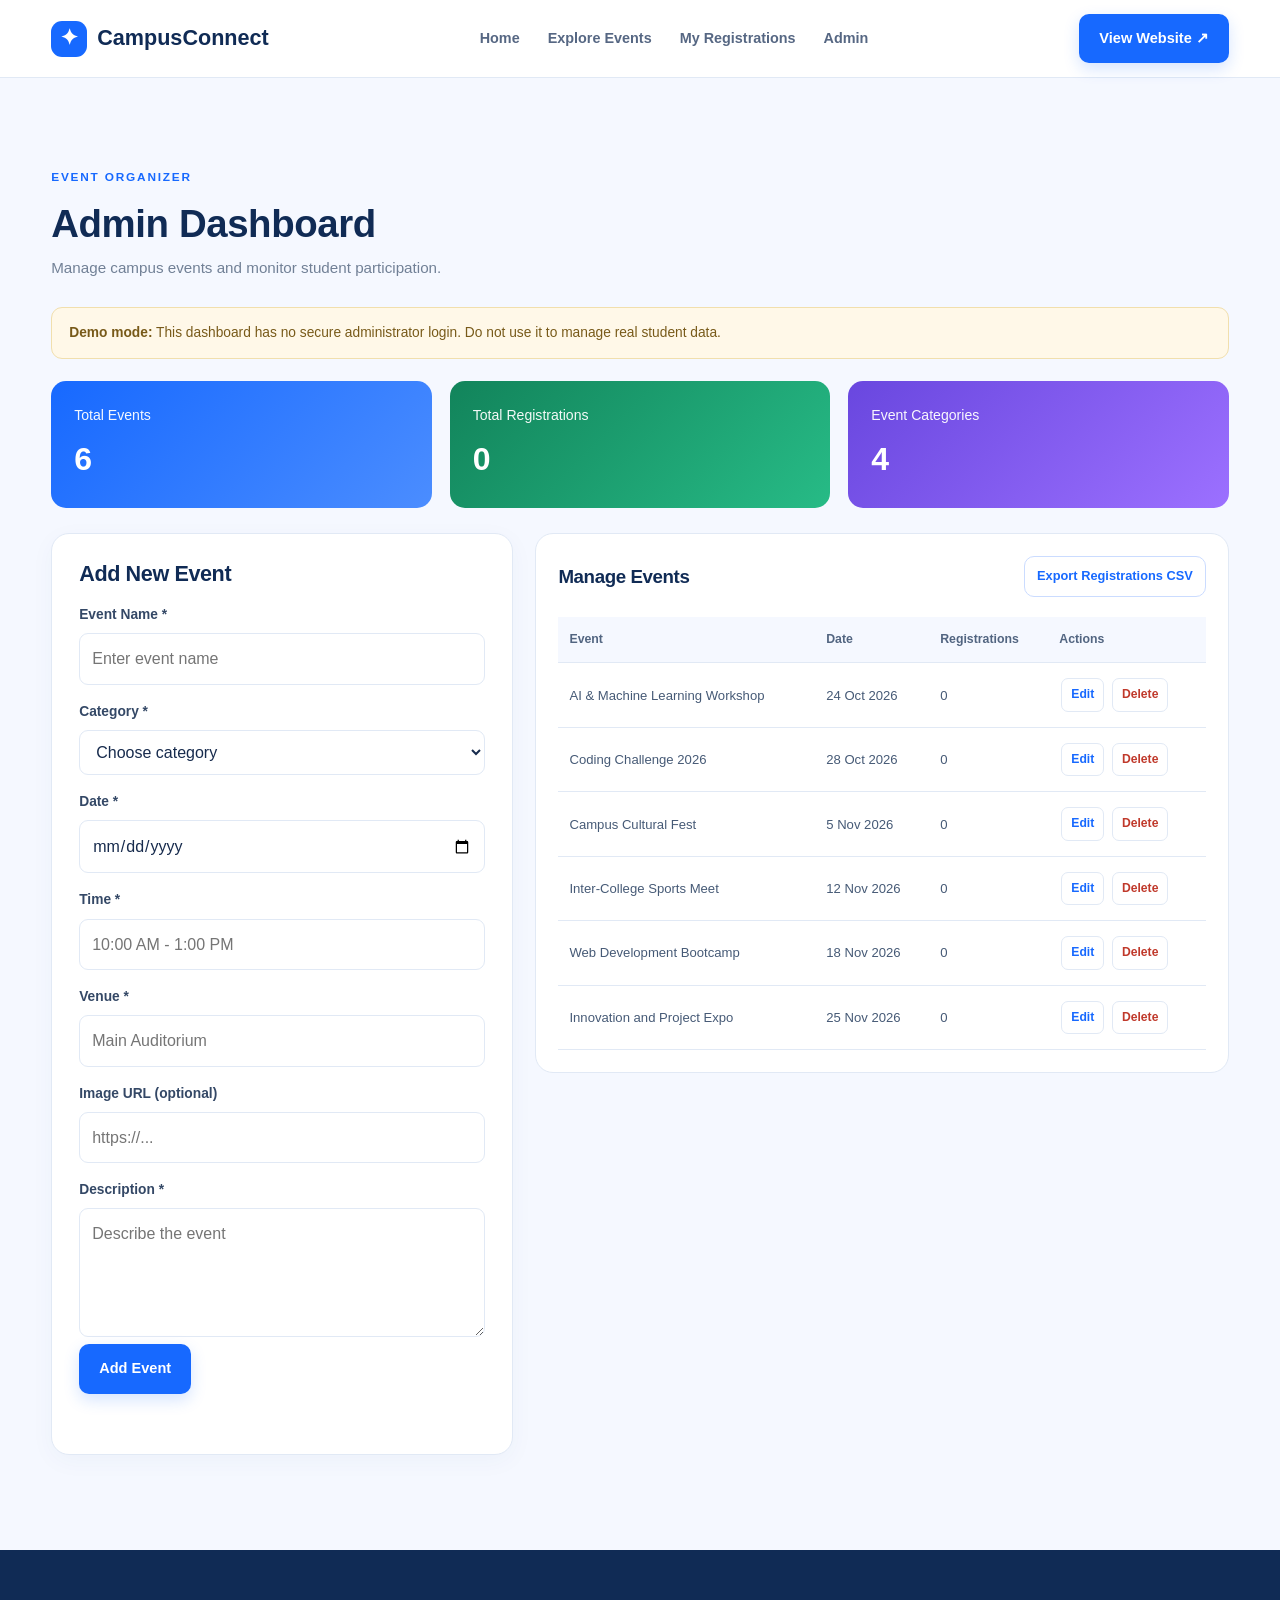
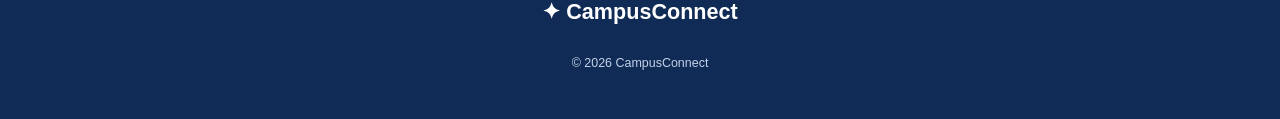
<file: admin.html>
<!DOCTYPE html>
<html lang="en">
<head>
    <meta charset="UTF-8">
    <meta name="viewport" content="width=device-width, initial-scale=1.0">
    <title>Admin Dashboard | CampusConnect</title>
    <link rel="stylesheet" href="css/style.css">
</head>
<body>
    <header class="navbar">
        <a href="index.html" class="brand"><span class="brand-icon">✦</span> CampusConnect</a>
        <button class="menu-toggle" id="menuToggle" aria-label="Toggle navigation">☰</button>
        <nav class="nav-links" id="navLinks">
            <a href="index.html">Home</a><a href="events.html">Explore Events</a>
            <a href="registrations.html">My Registrations</a><a href="admin.html">Admin</a>
        </nav>
        <a href="events.html" class="btn btn-primary nav-cta">View Website ↗</a>
    </header>

    <main class="section content-section">
        <div class="section-heading">
            <div><span class="eyebrow">EVENT ORGANIZER</span><h2>Admin Dashboard</h2><p>Manage campus events and monitor student participation.</p></div>
        </div>

        <div class="admin-notice">
            <strong>Demo mode:</strong> This dashboard has no secure administrator login.
            Do not use it to manage real student data.
        </div>

        <div class="admin-stats">
            <div class="admin-stat"><span>Total Events</span><strong id="adminTotalEvents">0</strong></div>
            <div class="admin-stat"><span>Total Registrations</span><strong id="adminTotalRegistrations">0</strong></div>
            <div class="admin-stat"><span>Event Categories</span><strong id="adminCategories">0</strong></div>
        </div>

        <div class="admin-layout">
            <form id="addEventForm" class="form-card">
                <h3 id="adminFormTitle">Add New Event</h3>

                <label for="newEventName">Event Name *</label>
                <input id="newEventName" required placeholder="Enter event name">

                <label for="newEventCategory">Category *</label>
                <select id="newEventCategory" required>
                    <option value="">Choose category</option>
                    <option>Technical</option><option>Cultural</option>
                    <option>Sports</option><option>Workshop</option>
                </select>

                <label for="newEventDate">Date *</label>
                <input type="date" id="newEventDate" required>

                <label for="newEventTime">Time *</label>
                <input id="newEventTime" required placeholder="10:00 AM - 1:00 PM">

                <label for="newEventVenue">Venue *</label>
                <input id="newEventVenue" required placeholder="Main Auditorium">

                <label for="newEventImage">Image URL (optional)</label>
                <input type="url" id="newEventImage" placeholder="https://...">

                <label for="newEventDescription">Description *</label>
                <textarea id="newEventDescription" rows="4" required placeholder="Describe the event"></textarea>

                <div class="form-actions">
                    <button type="submit" class="btn btn-primary" id="saveEventButton">Add Event</button>
                    <button type="button" class="btn btn-outline hidden" id="cancelEditButton">Cancel</button>
                </div>
                <p id="adminMessage" class="form-message" role="status"></p>
            </form>

            <div class="admin-table-card">
                <div class="table-heading">
                    <h3>Manage Events</h3>
                    <button id="exportRegistrations" class="btn btn-outline" type="button">Export Registrations CSV</button>
                </div>
                <div class="table-scroll">
                    <table>
                        <thead><tr><th>Event</th><th>Date</th><th>Registrations</th><th>Actions</th></tr></thead>
                        <tbody id="adminEventTable"></tbody>
                    </table>
                </div>
            </div>
        </div>
    </main>

    <footer class="footer">
        <a href="index.html" class="brand footer-brand">✦ CampusConnect</a>
        <p class="copyright">© <span id="currentYear"></span> CampusConnect</p>
    </footer>
    <div id="toast" class="toast" role="status" aria-live="polite"></div>

    <script src="js/events.js"></script>
    <script src="js/registration.js"></script>
    <script src="js/main.js"></script>
</body>
</html>
</file>
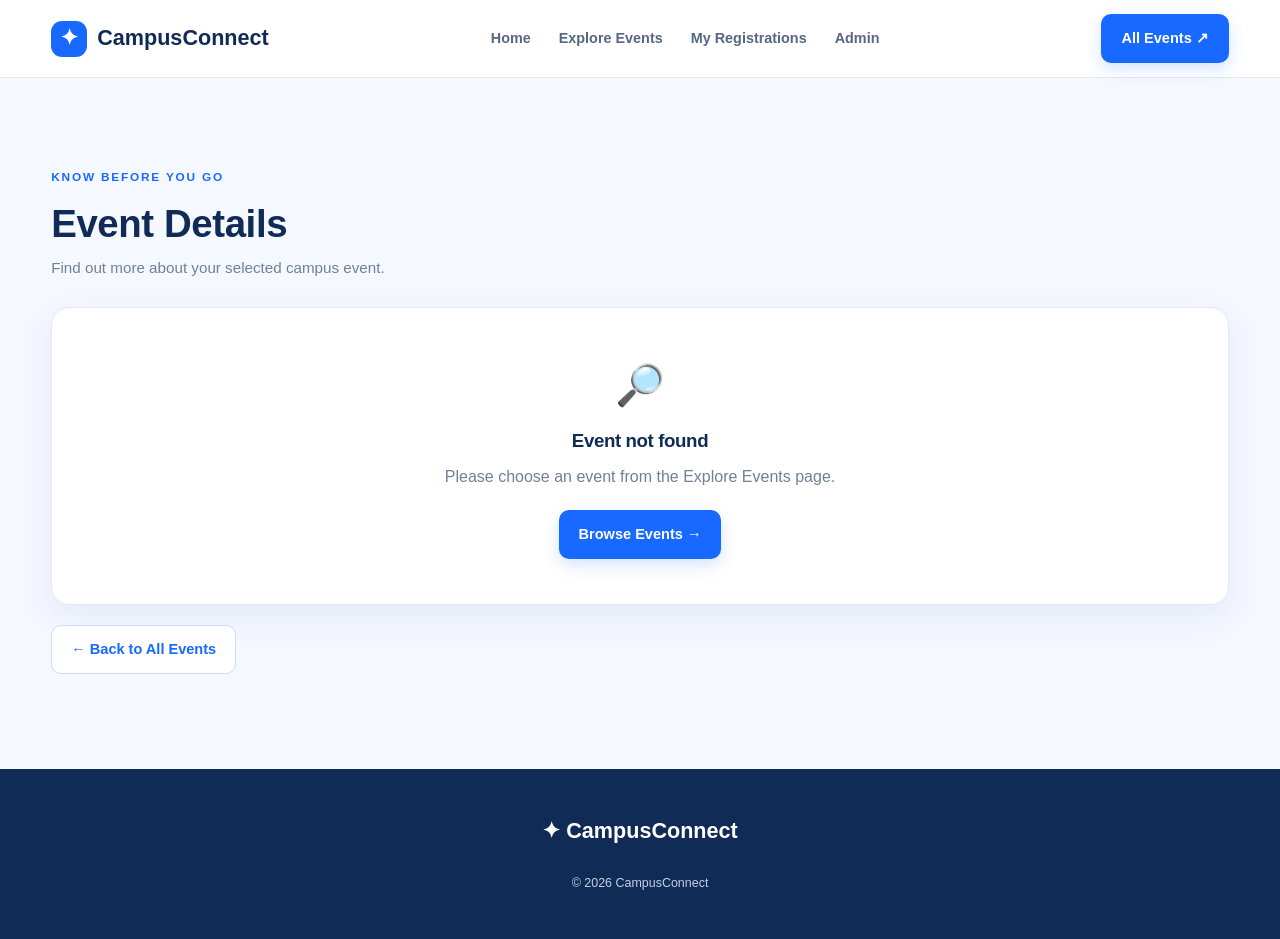
<file: event-details.html>
<!DOCTYPE html>
<html lang="en">
<head>
    <meta charset="UTF-8">
    <meta name="viewport" content="width=device-width, initial-scale=1.0">
    <title>Event Details | CampusConnect</title>
    <link rel="stylesheet" href="css/style.css">
</head>
<body>
    <header class="navbar">
        <a href="index.html" class="brand"><span class="brand-icon">✦</span> CampusConnect</a>
        <button class="menu-toggle" id="menuToggle" aria-label="Toggle navigation">☰</button>
        <nav class="nav-links" id="navLinks">
            <a href="index.html">Home</a><a href="events.html">Explore Events</a>
            <a href="registrations.html">My Registrations</a><a href="admin.html">Admin</a>
        </nav>
        <a href="events.html" class="btn btn-primary nav-cta">All Events ↗</a>
    </header>

    <main class="section content-section">
        <div class="section-heading">
            <div><span class="eyebrow">KNOW BEFORE YOU GO</span><h2>Event Details</h2><p>Find out more about your selected campus event.</p></div>
        </div>

        <div class="details-panel" id="eventDetailsPanel">
            <div class="details-placeholder"><span>📌</span><h3>Loading event details...</h3></div>
        </div>

        <p style="margin-top:20px"><a href="events.html" class="btn btn-outline">← Back to All Events</a></p>
    </main>

    <footer class="footer">
        <a href="index.html" class="brand footer-brand">✦ CampusConnect</a>
        <p class="copyright">© <span id="currentYear"></span> CampusConnect</p>
    </footer>
    <div id="toast" class="toast" role="status"></div>

    <script src="js/events.js"></script>
    <script src="js/registration.js"></script>
    <script src="js/main.js"></script>
</body>
</html>
</file>
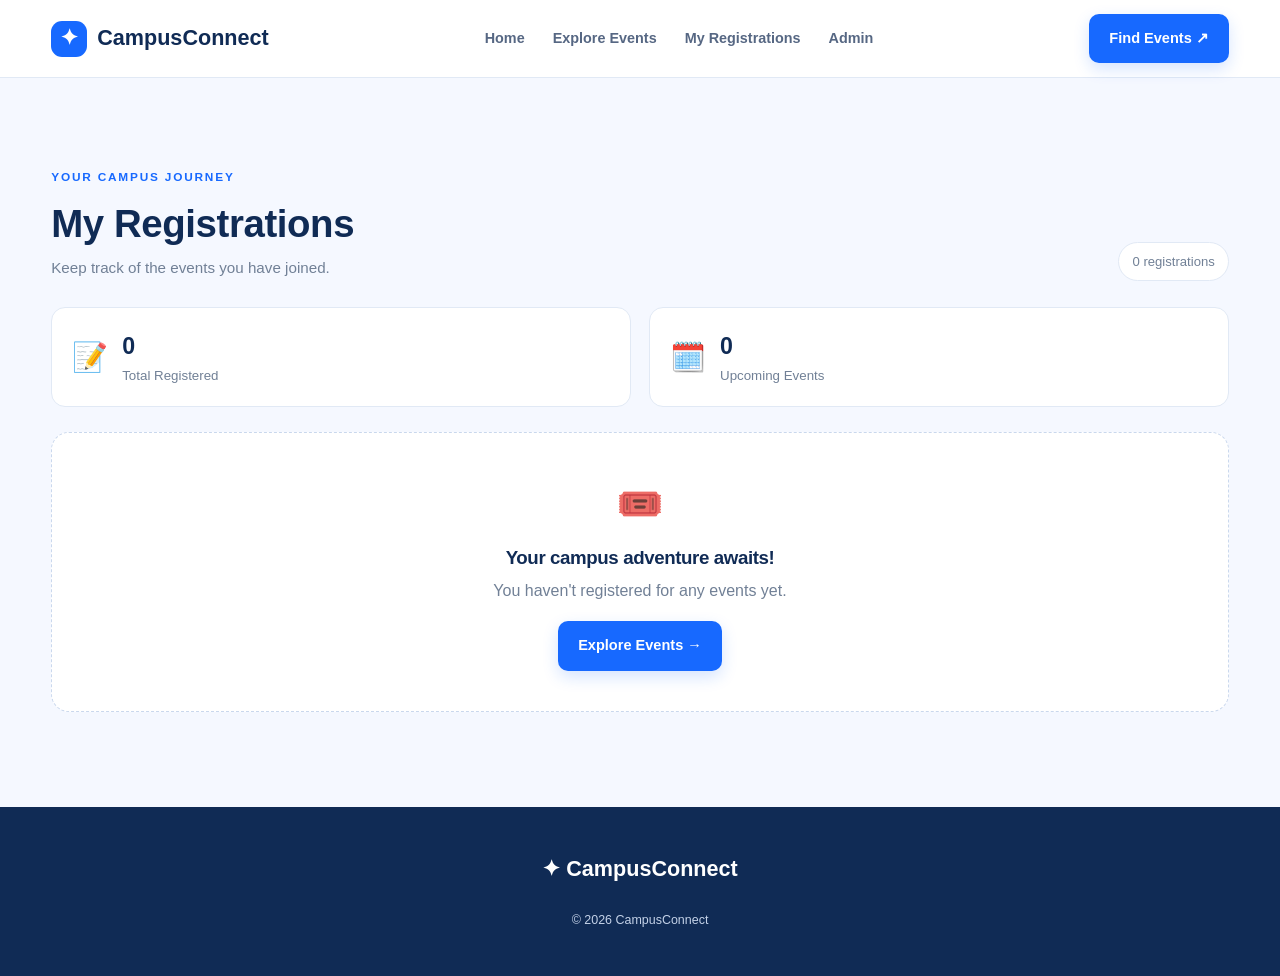
<file: registrations.html>
<!DOCTYPE html>
<html lang="en">
<head>
    <meta charset="UTF-8">
    <meta name="viewport" content="width=device-width, initial-scale=1.0">
    <title>My Registrations | CampusConnect</title>
    <link rel="stylesheet" href="css/style.css">
</head>
<body>
    <header class="navbar">
        <a href="index.html" class="brand"><span class="brand-icon">✦</span> CampusConnect</a>
        <button class="menu-toggle" id="menuToggle" aria-label="Toggle navigation">☰</button>
        <nav class="nav-links" id="navLinks">
            <a href="index.html">Home</a><a href="events.html">Explore Events</a>
            <a href="registrations.html">My Registrations</a><a href="admin.html">Admin</a>
        </nav>
        <a href="events.html" class="btn btn-primary nav-cta">Find Events ↗</a>
    </header>

    <main class="section content-section">
        <div class="section-heading">
            <div><span class="eyebrow">YOUR CAMPUS JOURNEY</span><h2>My Registrations</h2><p>Keep track of the events you have joined.</p></div>
            <span class="result-count" id="myRegistrationCount">0 registrations</span>
        </div>

        <div class="registration-summary">
            <div><span>📝</span><strong id="myTotal">0</strong><small>Total Registered</small></div>
            <div><span>🗓️</span><strong id="myUpcoming">0</strong><small>Upcoming Events</small></div>
        </div>

        <div class="my-registration-list" id="myRegistrationList"></div>
        <div class="empty-state" id="emptyRegistrations">
            <span>🎟️</span><h3>Your campus adventure awaits!</h3>
            <p>You haven't registered for any events yet.</p>
            <a href="events.html" class="btn btn-primary">Explore Events →</a>
        </div>
    </main>

    <footer class="footer">
        <a href="index.html" class="brand footer-brand">✦ CampusConnect</a>
        <p class="copyright">© <span id="currentYear"></span> CampusConnect</p>
    </footer>

    <script src="js/events.js"></script>
    <script src="js/registration.js"></script>
    <script src="js/main.js"></script>
</body>
</html>
</file>
<file: css/style.css>
/* =========================================
   CAMPUSCONNECT - GLOBAL STYLES
========================================= */
:root {
    --primary: #1769ff;
    --primary-dark: #0d4ec4;
    --navy: #102b55;
    --text: #172b4d;
    --muted: #718096;
    --background: #f5f8ff;
    --white: #ffffff;
    --border: #e1e9f5;
    --green: #13845b;
    --shadow: 0 12px 35px rgba(24, 67, 125, 0.08);
    --radius: 18px;
}

* {
    margin: 0;
    padding: 0;
    box-sizing: border-box;
}

html {
    scroll-behavior: smooth;
    scroll-padding-top: 90px;
}

body {
    font-family: "Segoe UI", Arial, sans-serif;
    color: var(--text);
    background: var(--background);
    line-height: 1.6;
}

button, input, select, textarea {
    font: inherit;
}

button, a {
    -webkit-tap-highlight-color: transparent;
}

a {
    text-decoration: none;
    color: inherit;
}

button {
    cursor: pointer;
}

img {
    max-width: 100%;
    display: block;
}

.hidden {
    display: none !important;
}

.section {
    width: min(1180px, 92%);
    margin-inline: auto;
}

.content-section {
    padding-top: 85px;
}

h1, h2, h3, h4 {
    line-height: 1.25;
    letter-spacing: -0.4px;
}

p {
    color: var(--muted);
}

/* =========================================
   NAVIGATION BAR
========================================= */
.navbar {
    position: sticky;
    top: 0;
    z-index: 100;
    min-height: 76px;
    padding: 14px 4%;
    display: flex;
    align-items: center;
    justify-content: space-between;
    gap: 25px;
    background: rgba(255, 255, 255, 0.96);
    border-bottom: 1px solid var(--border);
    backdrop-filter: blur(14px);
}

.brand {
    display: inline-flex;
    align-items: center;
    gap: 10px;
    color: var(--navy);
    font-size: 1.35rem;
    font-weight: 800;
    white-space: nowrap;
}

.brand-icon {
    display: grid;
    place-items: center;
    width: 36px;
    height: 36px;
    border-radius: 11px;
    background: var(--primary);
    color: white;
}

.nav-links {
    display: flex;
    align-items: center;
    gap: 28px;
}

.nav-links a {
    font-size: 0.9rem;
    font-weight: 600;
    color: #566783;
    transition: color 0.2s;
}

.nav-links a:hover,
.nav-links a:focus-visible {
    color: var(--primary);
}

.menu-toggle {
    display: none;
    border: 0;
    background: transparent;
    color: var(--navy);
    font-size: 1.6rem;
}

/* =========================================
   BUTTONS
========================================= */
.btn {
    display: inline-flex;
    justify-content: center;
    align-items: center;
    gap: 8px;
    padding: 12px 19px;
    border-radius: 10px;
    border: 1px solid transparent;
    font-size: 0.91rem;
    font-weight: 700;
    transition: transform 0.2s, background 0.2s, box-shadow 0.2s;
}

.btn:hover {
    transform: translateY(-2px);
}

.btn-primary {
    color: white;
    background: var(--primary);
    box-shadow: 0 6px 16px rgba(23, 105, 255, 0.18);
}

.btn-primary:hover {
    background: var(--primary-dark);
}

.btn-outline {
    color: var(--primary);
    background: white;
    border-color: #cbdcff;
}

.btn-outline:hover {
    background: #edf4ff;
}

.btn-full {
    width: 100%;
    margin-top: 20px;
}

/* =========================================
   HERO / HOME
========================================= */
.hero {
    display: grid;
    grid-template-columns: 1fr 1fr;
    align-items: center;
    gap: 55px;
    padding-top: 65px;
    padding-bottom: 48px;
}

.hero-content {
    padding-block: 25px;
}

.eyebrow {
    display: inline-block;
    margin-bottom: 13px;
    color: var(--primary);
    font-size: 0.74rem;
    font-weight: 800;
    letter-spacing: 1.8px;
}

.hero h1 {
    color: var(--navy);
    font-size: clamp(2.5rem, 4.5vw, 4rem);
    line-height: 1.12;
    margin-bottom: 22px;
}

.hero h1 span {
    color: var(--primary);
}

.hero-content > p {
    max-width: 500px;
    font-size: 1.05rem;
    line-height: 1.9;
    margin-bottom: 27px;
}

.hero-actions {
    display: flex;
    flex-wrap: wrap;
    gap: 12px;
}

.hero-note {
    display: flex;
    align-items: center;
    gap: 10px;
    margin-top: 30px;
    font-size: 0.83rem;
    color: var(--muted);
}

.live-dot {
    width: 9px;
    height: 9px;
    background: #22bd83;
    border-radius: 50%;
    box-shadow: 0 0 0 5px #dff8ed;
}

.hero-image {
    position: relative;
    min-width: 0;
}

.hero-image > img {
    width: 100%;
    height: 440px;
    object-fit: cover;
    border-radius: 24px;
    box-shadow: var(--shadow);
}

.floating-card {
    position: absolute;
    left: -25px;
    bottom: 24px;
    display: flex;
    align-items: center;
    gap: 12px;
    padding: 16px 20px;
    background: white;
    border: 1px solid var(--border);
    border-radius: 15px;
    box-shadow: var(--shadow);
}

.floating-icon {
    font-size: 1.7rem;
}

.floating-card strong,
.floating-card small {
    display: block;
}

.floating-card strong {
    font-size: 0.9rem;
}

.floating-card small {
    color: var(--muted);
    font-size: 0.78rem;
}

/* =========================================
   STATISTICS CARDS
========================================= */
.stats {
    display: grid;
    grid-template-columns: repeat(4, 1fr);
    gap: 18px;
    padding-bottom: 35px;
}

.stat-card {
    display: flex;
    align-items: center;
    gap: 14px;
    padding: 23px 18px;
    background: white;
    border: 1px solid var(--border);
    border-radius: 15px;
    box-shadow: 0 5px 20px rgba(24, 67, 125, 0.03);
}

.stat-icon {
    display: grid;
    place-items: center;
    flex-shrink: 0;
    width: 46px;
    height: 46px;
    border-radius: 13px;
    background: #edf4ff;
    font-size: 1.3rem;
}

.stat-card h3 {
    color: var(--navy);
    font-size: 1.35rem;
}

.stat-card p {
    font-size: 0.78rem;
}

/* =========================================
   SECTION HEADINGS
========================================= */
.section-heading {
    display: flex;
    justify-content: space-between;
    align-items: end;
    gap: 20px;
    margin-bottom: 26px;
}

.section-heading h2 {
    color: var(--navy);
    font-size: clamp(1.8rem, 3vw, 2.4rem);
    margin-bottom: 8px;
}

.section-heading p {
    font-size: 0.95rem;
}

.result-count {
    padding: 8px 13px;
    border: 1px solid var(--border);
    border-radius: 30px;
    background: white;
    color: var(--muted);
    font-size: 0.82rem;
    white-space: nowrap;
}

/* =========================================
   SEARCH AND FILTERS
========================================= */
.event-toolbar {
    display: grid;
    grid-template-columns: 1fr 190px 165px;
    gap: 13px;
    margin-bottom: 19px;
}

.search-box {
    display: flex;
    align-items: center;
    gap: 10px;
    min-width: 0;
    padding: 0 15px;
    background: white;
    border: 1px solid var(--border);
    border-radius: 11px;
}

.search-box span {
    color: var(--primary);
    font-size: 1.7rem;
}

.search-box input {
    width: 100%;
    min-width: 0;
    padding: 13px 0;
    border: 0;
    outline: 0;
    background: transparent;
}

.event-toolbar select,
.form-card input,
.form-card select,
.form-card textarea {
    width: 100%;
    min-width: 0;
    padding: 12px;
    color: var(--text);
    background: white;
    border: 1px solid var(--border);
    border-radius: 9px;
    outline: none;
}

.event-toolbar select:focus,
.form-card input:focus,
.form-card select:focus,
.form-card textarea:focus {
    border-color: var(--primary);
    box-shadow: 0 0 0 3px rgba(23, 105, 255, 0.09);
}

.category-chips {
    display: flex;
    flex-wrap: wrap;
    gap: 10px;
    margin-bottom: 25px;
}

.chip {
    padding: 9px 16px;
    border: 1px solid var(--border);
    border-radius: 30px;
    background: white;
    color: #526581;
    font-size: 0.85rem;
    font-weight: 600;
}

.chip:hover,
.chip.active {
    background: var(--primary);
    border-color: var(--primary);
    color: white;
}

/* =========================================
   EVENT CARDS
========================================= */
.event-grid {
    display: grid;
    grid-template-columns: repeat(3, minmax(0, 1fr));
    gap: 23px;
}

.event-card {
    min-width: 0;
    overflow: hidden;
    background: white;
    border: 1px solid var(--border);
    border-radius: var(--radius);
    box-shadow: 0 6px 24px rgba(24, 67, 125, 0.04);
    transition: transform 0.25s, box-shadow 0.25s;
}

.event-card:hover {
    transform: translateY(-5px);
    box-shadow: var(--shadow);
}

.event-image {
    position: relative;
    height: 205px;
    overflow: hidden;
    background: #dce8fb;
}

.event-image img {
    width: 100%;
    height: 100%;
    object-fit: cover;
    transition: transform 0.4s;
}

.event-card:hover .event-image img {
    transform: scale(1.04);
}

.category-badge {
    position: absolute;
    top: 14px;
    left: 14px;
    padding: 5px 11px;
    border-radius: 30px;
    background: white;
    color: var(--primary-dark);
    font-size: 0.72rem;
    font-weight: 800;
}

.event-card-content {
    padding: 19px;
}

.event-card-content h3 {
    margin-bottom: 10px;
    color: var(--navy);
    font-size: 1.15rem;
}

.event-card-content > p {
    min-height: 48px;
    margin-bottom: 15px;
    font-size: 0.86rem;
}

.event-meta {
    display: grid;
    gap: 8px;
    margin-bottom: 18px;
    color: #62728a;
    font-size: 0.82rem;
}

.event-meta span {
    display: flex;
    align-items: center;
    gap: 9px;
}

.event-card-content .btn {
    width: 100%;
}

.empty-state {
    padding: 40px 20px;
    text-align: center;
    background: white;
    border: 1px dashed #cad8ed;
    border-radius: var(--radius);
}

.empty-state > span {
    display: block;
    margin-bottom: 12px;
    font-size: 2.4rem;
}

.empty-state h3 {
    margin-bottom: 8px;
    color: var(--navy);
}

.empty-state p {
    margin-bottom: 18px;
}

/* =========================================
   EVENT DETAILS
========================================= */
.details-panel {
    overflow: hidden;
    background: white;
    border: 1px solid var(--border);
    border-radius: var(--radius);
    box-shadow: var(--shadow);
}

.details-placeholder {
    padding: 45px 20px;
    text-align: center;
}

.details-placeholder > span {
    font-size: 2.5rem;
}

.details-placeholder h3 {
    margin: 12px 0;
    color: var(--navy);
}

.details-placeholder p {
    margin-bottom: 20px;
}

.details-content {
    display: grid;
    grid-template-columns: 0.95fr 1.05fr;
    gap: 30px;
    padding: 25px;
}

.details-content > img {
    width: 100%;
    height: 340px;
    object-fit: cover;
    border-radius: 14px;
}

.details-copy {
    padding: 12px 0;
}

.details-copy h3 {
    margin: 13px 0;
    color: var(--navy);
    font-size: 1.8rem;
}

.details-copy > p {
    margin: 15px 0;
}

.details-highlights {
    margin: 18px 0;
    padding-left: 20px;
    color: #586b85;
}

.details-highlights li {
    margin: 7px 0;
}

.details-copy .btn {
    margin-top: 10px;
}

/* =========================================
   FORMS AND REGISTRATION
========================================= */
.registration-layout {
    display: grid;
    grid-template-columns: 1fr 0.8fr;
    align-items: start;
    gap: 25px;
}

.form-card {
    min-width: 0;
    padding: 27px;
    background: white;
    border: 1px solid var(--border);
    border-radius: var(--radius);
    box-shadow: 0 6px 25px rgba(24, 67, 125, 0.04);
}

.form-card h3 {
    margin-bottom: 7px;
    color: var(--navy);
    font-size: 1.35rem;
}

.form-description {
    margin-bottom: 20px;
    font-size: 0.85rem;
}

.form-card label {
    display: block;
    margin: 16px 0 7px;
    color: #344866;
    font-size: 0.86rem;
    font-weight: 700;
}

.form-card textarea {
    resize: vertical;
}

.registration-aside {
    overflow: hidden;
    background: white;
    border: 1px solid var(--border);
    border-radius: var(--radius);
}

.registration-aside > img {
    width: 100%;
    height: 235px;
    object-fit: cover;
}

.aside-content {
    padding: 24px;
}

.aside-content h3 {
    margin-bottom: 12px;
    color: var(--navy);
    font-size: 1.5rem;
}

.aside-content > p {
    font-size: 0.9rem;
}

.aside-tip {
    display: flex;
    gap: 12px;
    margin-top: 22px;
    padding: 15px;
    background: #edf5ff;
    border-radius: 11px;
}

.aside-tip > span {
    font-size: 1.2rem;
}

.aside-tip p {
    font-size: 0.82rem;
}

.form-message {
    min-height: 20px;
    margin-top: 13px;
    font-size: 0.87rem;
    font-weight: 600;
}

.form-message.success {
    color: var(--green);
}

.form-message.error {
    color: #c0392b;
}

/* =========================================
   MY REGISTRATIONS
========================================= */
.registration-summary {
    display: grid;
    grid-template-columns: repeat(2, minmax(0, 1fr));
    gap: 18px;
    margin-bottom: 25px;
}

.registration-summary > div {
    display: grid;
    grid-template-columns: auto 1fr;
    column-gap: 14px;
    align-items: center;
    padding: 20px;
    background: white;
    border: 1px solid var(--border);
    border-radius: 14px;
}

.registration-summary span {
    grid-row: span 2;
    font-size: 1.8rem;
}

.registration-summary strong {
    color: var(--navy);
    font-size: 1.45rem;
}

.registration-summary small {
    color: var(--muted);
}

.my-registration-list {
    display: grid;
    gap: 14px;
}

.my-registration-item {
    display: grid;
    grid-template-columns: 115px 1fr auto;
    align-items: center;
    gap: 20px;
    padding: 17px;
    background: white;
    border: 1px solid var(--border);
    border-radius: 14px;
}

.my-registration-item > img {
    width: 115px;
    height: 90px;
    object-fit: cover;
    border-radius: 10px;
}

.my-registration-item h3 {
    margin-bottom: 8px;
    color: var(--navy);
}

.my-registration-item p {
    font-size: 0.83rem;
    margin: 3px 0;
}

.status-badge {
    display: inline-block;
    padding: 5px 10px;
    border-radius: 30px;
    background: #e4f8ed;
    color: #16784c;
    font-size: 0.73rem;
    font-weight: 800;
}

/* =========================================
   ADMIN DASHBOARD
========================================= */
.admin-notice {
    padding: 14px 17px;
    margin-bottom: 22px;
    background: #fff8e8;
    border: 1px solid #f1dfad;
    border-radius: 11px;
    color: #785a19;
    font-size: 0.86rem;
}

.admin-stats {
    display: grid;
    grid-template-columns: repeat(3, minmax(0, 1fr));
    gap: 18px;
    margin-bottom: 25px;
}

.admin-stat {
    padding: 23px;
    background: linear-gradient(135deg, #1769ff, #4b8dff);
    border-radius: 15px;
    color: white;
}

.admin-stat:nth-child(2) {
    background: linear-gradient(135deg, #12845b, #27bb86);
}

.admin-stat:nth-child(3) {
    background: linear-gradient(135deg, #6947df, #9c70ff);
}

.admin-stat span,
.admin-stat strong {
    display: block;
}

.admin-stat span {
    margin-bottom: 8px;
    font-size: 0.88rem;
    opacity: 0.95;
}

.admin-stat strong {
    font-size: 2rem;
}

.admin-layout {
    display: grid;
    grid-template-columns: 0.8fr 1.2fr;
    align-items: start;
    gap: 22px;
}

.admin-table-card {
    min-width: 0;
    padding: 22px;
    background: white;
    border: 1px solid var(--border);
    border-radius: var(--radius);
}

.table-heading {
    display: flex;
    align-items: center;
    justify-content: space-between;
    flex-wrap: wrap;
    gap: 12px;
    margin-bottom: 20px;
}

.table-heading h3 {
    color: var(--navy);
}

.table-heading .btn {
    padding: 9px 12px;
    font-size: 0.8rem;
}

.table-scroll {
    width: 100%;
    overflow-x: auto;
}

table {
    width: 100%;
    border-collapse: collapse;
    font-size: 0.82rem;
}

th, td {
    padding: 13px 11px;
    text-align: left;
    border-bottom: 1px solid var(--border);
    white-space: nowrap;
}

th {
    color: #526581;
    background: #f5f8ff;
    font-size: 0.77rem;
}

td {
    color: #465a76;
}

.table-action {
    padding: 6px 9px;
    margin: 2px;
    border: 1px solid var(--border);
    border-radius: 7px;
    background: white;
    color: var(--primary);
    font-size: 0.76rem;
    font-weight: 700;
}

.table-action.delete {
    color: #c0392b;
}

/* =========================================
   FOOTER AND TOAST
========================================= */
.footer {
    margin-top: 95px;
    padding: 45px 20px;
    background: #102b55;
    color: white;
    text-align: center;
}

.footer-brand {
    color: white;
    justify-content: center;
}

.footer > p {
    margin-top: 10px;
    color: #c4d2e8;
    font-size: 0.88rem;
}

.footer .copyright {
    margin-top: 25px;
    font-size: 0.78rem;
}

.toast {
    position: fixed;
    z-index: 200;
    right: 22px;
    bottom: 22px;
    max-width: min(360px, calc(100% - 44px));
    padding: 14px 20px;
    background: #102b55;
    color: white;
    border-radius: 12px;
    box-shadow: var(--shadow);
    opacity: 0;
    transform: translateY(12px);
    pointer-events: none;
    transition: opacity 0.25s, transform 0.25s;
}

.toast.show {
    opacity: 1;
    transform: translateY(0);
}

/* =========================================
   RESPONSIVE DESIGN
========================================= */
@media (max-width: 1000px) {
    .navbar {
        gap: 15px;
    }

    .nav-links {
        gap: 15px;
    }

    .nav-cta {
        display: none;
    }

    .hero {
        gap: 30px;
    }

    .hero-image > img {
        height: 360px;
    }

    .stats {
        grid-template-columns: repeat(2, 1fr);
    }

    .event-grid {
        grid-template-columns: repeat(2, minmax(0, 1fr));
    }

    .admin-layout {
        grid-template-columns: 1fr;
    }
}

@media (max-width: 700px) {
    html {
        scroll-padding-top: 75px;
    }

    .navbar {
        min-height: 68px;
        flex-wrap: wrap;
    }

    .brand {
        font-size: 1.15rem;
    }

    .menu-toggle {
        display: block;
    }

    .nav-links {
        display: none;
        order: 3;
        width: 100%;
        align-items: stretch;
        flex-direction: column;
        gap: 0;
        padding: 8px 0;
    }

    .nav-links.open {
        display: flex;
    }

    .nav-links a {
        padding: 11px 5px;
        border-top: 1px solid var(--border);
    }

    .hero {
        grid-template-columns: 1fr;
        padding-top: 35px;
        gap: 28px;
    }

    .hero h1 {
        font-size: clamp(2.4rem, 9vw, 3.4rem);
    }

    .hero-image > img {
        height: 300px;
    }

    .floating-card {
        left: 12px;
        bottom: 12px;
        padding: 12px;
    }

    .stats {
        gap: 10px;
    }

    .stat-card {
        padding: 15px 10px;
        gap: 9px;
    }

    .stat-icon {
        width: 38px;
        height: 38px;
        font-size: 1rem;
    }

    .stat-card h3 {
        font-size: 1.1rem;
    }

    .stat-card p {
        font-size: 0.7rem;
    }

    .content-section {
        padding-top: 65px;
    }

    .section-heading {
        align-items: start;
        flex-direction: column;
    }

    .event-toolbar {
        grid-template-columns: 1fr;
    }

    .event-grid {
        grid-template-columns: 1fr;
    }

    .event-image {
        height: 220px;
    }

    .details-content {
        grid-template-columns: 1fr;
        padding: 17px;
        gap: 15px;
    }

    .details-content > img {
        height: 240px;
    }

    .registration-layout {
        grid-template-columns: 1fr;
    }

    .form-card {
        padding: 20px;
    }

    .registration-summary {
        gap: 10px;
    }

    .registration-summary > div {
        padding: 14px;
        column-gap: 9px;
    }

    .my-registration-item {
        grid-template-columns: 85px 1fr;
        gap: 13px;
    }

    .my-registration-item > img {
        width: 85px;
        height: 85px;
    }

    .my-registration-item > div:last-child {
        grid-column: 2;
    }

    .admin-stats {
        grid-template-columns: 1fr;
    }

    .table-heading {
        align-items: flex-start;
        flex-direction: column;
    }
}

@media (max-width: 380px) {
    .section {
        width: 94%;
    }

    .stats {
        grid-template-columns: 1fr;
    }

    .hero-actions .btn {
        width: 100%;
    }
}
</file>
